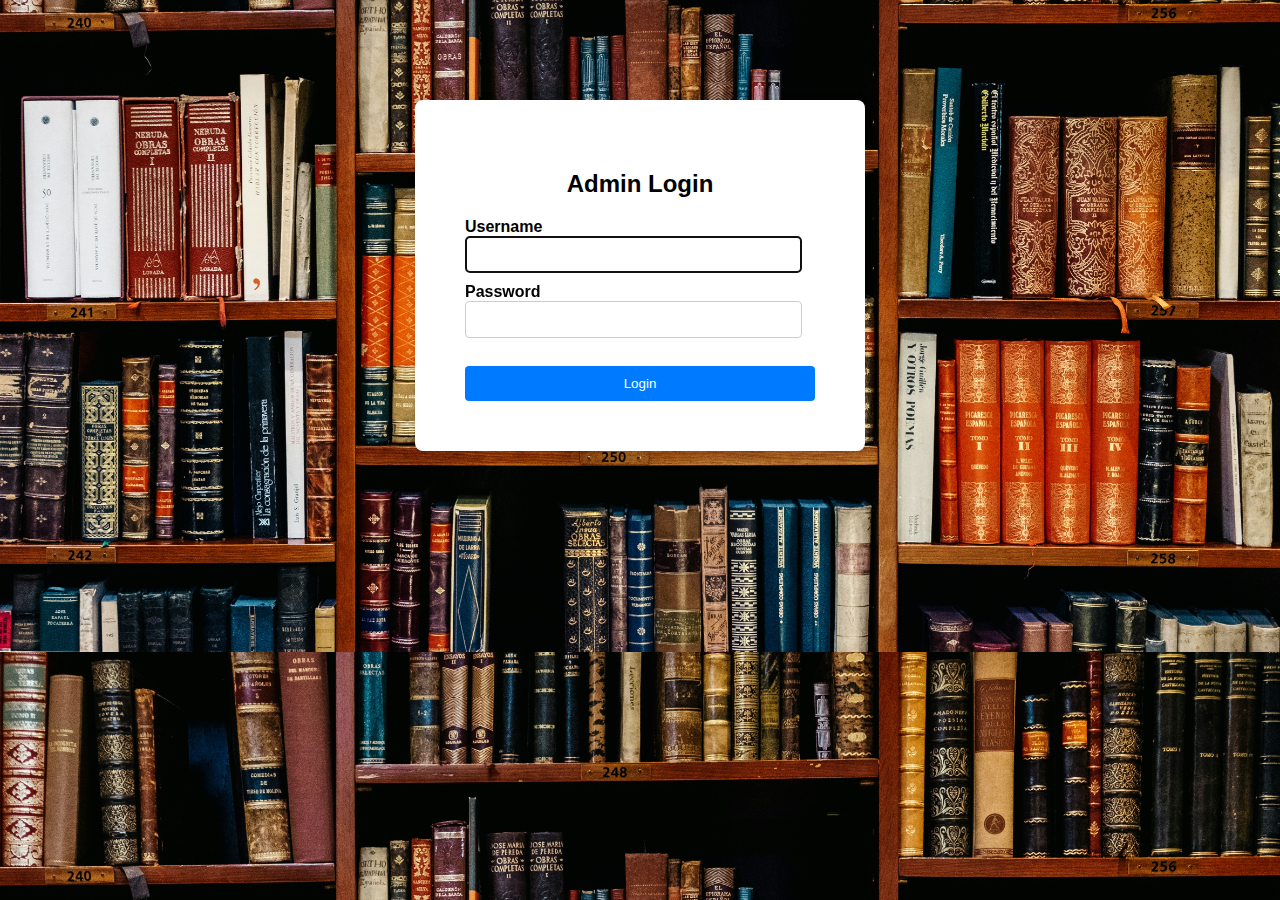
<file: BookStore/src/main/webapp/Admin.html>
<!DOCTYPE html>
<html>
<head>
<meta charset="ISO-8859-1">
<title>Admin Login</title>
<link rel="stylesheet" href="AdminLogin.css"/>
</head>
<body>
	<div class="login-container">
		<h2>Admin Login</h2>
		<form action="adminLogin" method="post">
			<label>Username</label>
			<input type="text" name="uName" required autofocus/><br>
			<label>Password</label>
			<input type="password" name="pWord" required/><br><br>
			<input type="submit" value="Login"/>
			
		</form>
	</div>
</body>
</html>
</file>
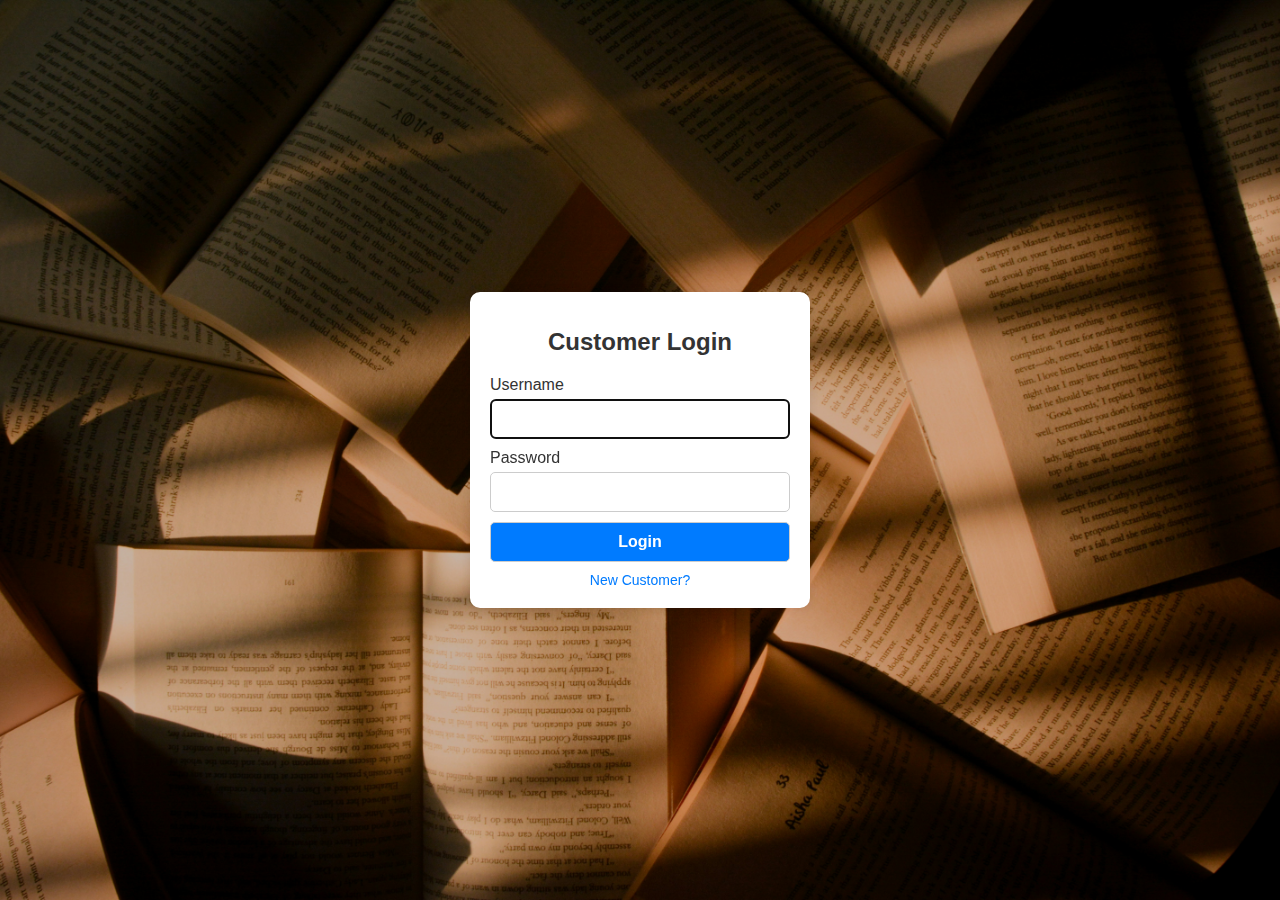
<file: BookStore/src/main/webapp/Customer.html>
<!DOCTYPE html>
<html lang="en">
<head>
    <meta charset="UTF-8">
    <meta name="viewport" content="width=device-width, initial-scale=1.0">
    <title>Customer Login</title>
    <link rel="stylesheet" href="CustomerStyle.css">
</head>
<body>
    <div class="container">
        <form action="customerLogin" method="post">
            <h1>Customer Login</h1>
            <label for="uName">Username</label>
            <input type="text" id="uName" name="uName" required autofocus>
            <label for="pWord">Password</label>
            <input type="password" id="pWord" name="pWord" required>
            <input type="submit" value="Login">
            <a href="CustomerReg.html">New Customer?</a>
        </form>
    </div>
</body>
</html>
</file>
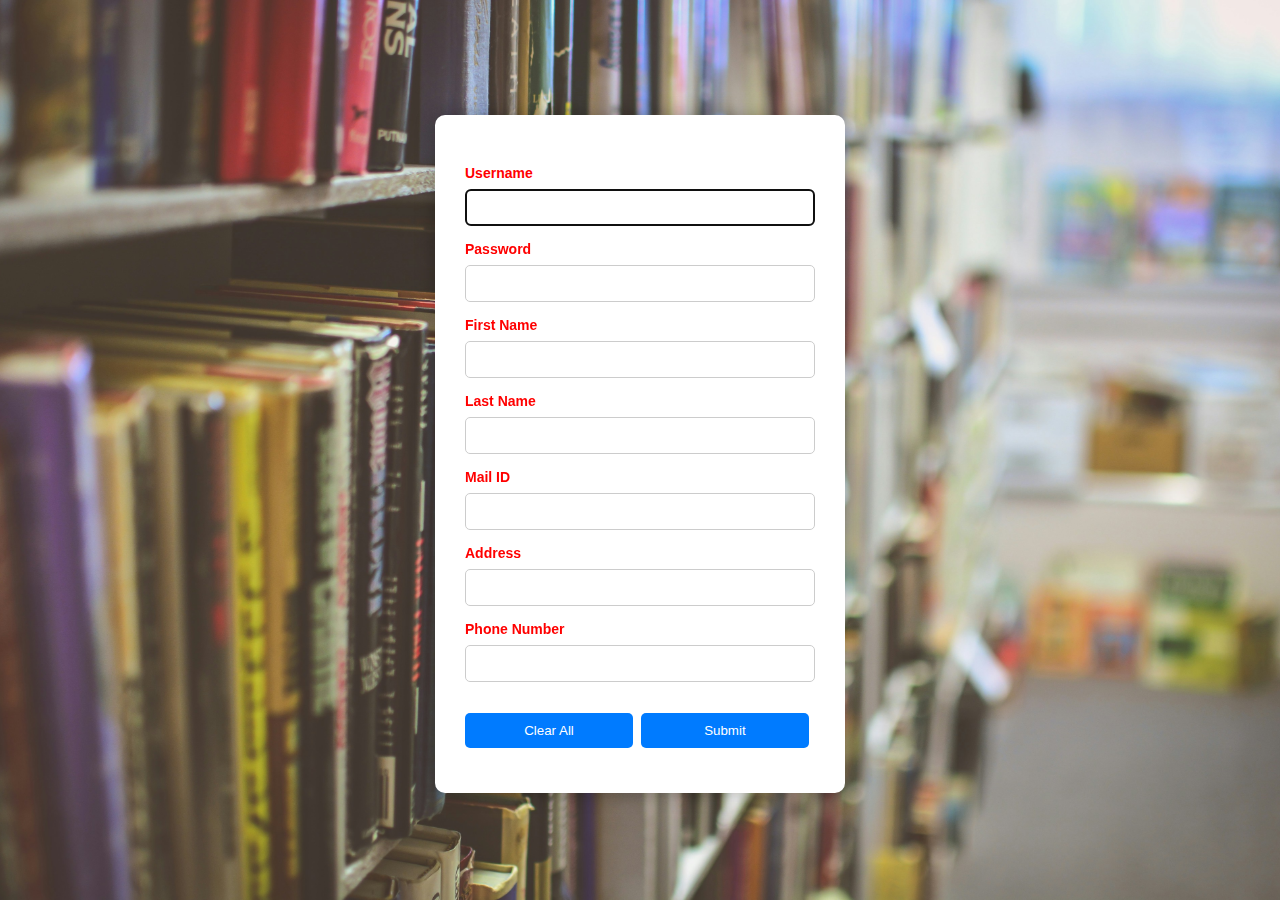
<file: BookStore/src/main/webapp/CustomerReg.html>
<!DOCTYPE html>
<html lang="en">
<head>
    <meta charset="UTF-8">
    <meta name="viewport" content="width=device-width, initial-scale=1.0">
    <title>Customer Registration</title>
    <link rel="stylesheet" type="text/css" href="CustomerRegStyle.css">
</head>
<body>
    <div  class="form-container error-message">
        <form action="customerRegServlet" method="post">
            <label for="uName">Username</label>
            <input type="text" id="uName" name="uName" autofocus required/><br>

            <label for="pWord">Password</label>
            <input type="text" id="pWord" name="pWord" required/><br>

            <label for="fName">First Name</label>
            <input type="text" id="fName" name="fName" required/><br>

            <label for="lName">Last Name</label>
            <input type="text" id="lName" name="lName" required/><br>

            <label for="mailId">Mail ID</label>
            <input type="text" id="mailId" name="mailId" required/><br>

            <label for="address">Address</label>
            <input type="text" id="address" name="address" required/><br>

            <label for="phNo">Phone Number</label>
            <input type="text" id="phNo" name="phNo" required/><br><br>

            <input type="reset" value="Clear All"/>
            <input type="submit" value="Submit"/>
        </form>
    </div>
</body>
</html>
</file>
<file: BookStore/src/main/webapp/AdminLogin.css>
@charset "ISO-8859-1";

/* styles.css */

body {
    font-family: Arial, sans-serif;
    background-image: url('bookstore1.jpg'); /* Path to your background image */
    background-size: cover;
    background-position: center;
    margin: 0;
    padding: 0;
}

.login-container {
    background-color: rgba(255, 255, 255, 1); /* Semi-transparent white background */
    padding: 50px;
    border-radius: 8px;
    box-shadow: 0 0 10px rgba(0, 0, 0, 0.1);
    width: 350px; /* Set the width of the container */
    margin: 0 auto; /* Center the container horizontally */
    margin-top: 100px; /* Adjust top margin as needed */
}

h2 {
    text-align: center;
}

label {
    font-weight: bold;
}

input[type="text"],
input[type="password"] {
	width:90%; 
    padding:10px;
    margin-bottom: 10px;
    border-radius: 4px;
    border: 1px solid #ccc;
}

input[type="submit"] {
    width: 100%;
    padding: 10px;
    border-radius: 4px;
    border: none;
    background-color: #007bff;
    color: #fff;
    cursor: pointer;
    transition: background-color 0.3s ease;
}

input[type="submit"]:hover {
    background-color: #0056b3;
}
</file>
<file: BookStore/src/main/webapp/CustomerStyle.css>
@charset "ISO-8859-1";

body {
    font-family: Arial, sans-serif;
    margin: 0;
    padding: 0;
    display: flex;
    justify-content: center;
    align-items: center;
    height: 100vh;
    background-image: url('mybook5.jpg');
    background-size: cover;
    background-position: center;
    color: #333; /* Set default text color */
}

.container {
    background-color: rgba(255, 255, 255, 1);
    padding: 20px;
    border-radius: 10px;
    box-shadow: 0px 0px 10px rgba(0, 0, 0, 0.1);
    width: 300px;
}

h1 {
    text-align: center;
    font-size: 24px; /* Adjust font size */
    margin-bottom: 20px; /* Add some margin */
}

label {
    display: block;
    margin-bottom: 5px;
}

input[type="text"],
input[type="password"],
input[type="submit"] {
    width: 100%;
    padding: 10px;
    margin-bottom: 10px;
    border: 1px solid #ccc;
    border-radius: 5px;
    box-sizing: border-box;
    font-size: 16px; /* Adjust font size */
}

input[type="submit"] {
    background-color: #007bff;
    color: #fff;
    cursor: pointer;
    transition: background-color 0.3s;
    font-weight: bold; /* Make the button text bold */
}

input[type="submit"]:hover {
    background-color: #0056b3;
}

a {
    display: block;
    text-align: center;
    text-decoration: none;
    color: #007bff;
    font-size: 14px; /* Adjust font size */
}

a:hover {
    color: #0056b3;
}
</file>
<file: BookStore/src/main/webapp/CustomerRegStyle.css>
@charset "ISO-8859-1";

body {
    font-family: Arial, sans-serif;
    margin: 0;
    padding: 0;
    display: flex;
    justify-content: center;
    align-items: center;
    height: 100vh;
    background-image: url('mybook2.jpg');
    background-size: cover;
    background-position: center;
}

.form-container {
    background-color: rgba(255, 255, 255, 1);
    padding: 30px;
    border-radius: 10px;
    box-shadow: 0px 0px 20px rgba(0, 0, 0, 0.3);
    width: 350px;
}

form {
    margin-top: 20px;
}

label {
    display: block;
    margin-bottom: 8px;
    font-weight: bold;
}

input[type="text"],
input[type="password"],
input[type="submit"],
input[type="reset"] {
    width: 100%;
    padding: 10px;
    margin-bottom: 15px;
    border: 1px solid #ccc;
    border-radius: 5px;
    box-sizing: border-box;
}

input[type="reset"],
input[type="submit"] {
    width: 48%;
    margin-right: 4px;
    background-color: #007bff;
    color: #fff;
    border: none;
    cursor: pointer;
    transition: background-color 0.3s;
}

input[type="reset"]:hover,
input[type="submit"]:hover {
    background-color: #0056b3;
}

input[type="submit"]:focus,
input[type="reset"]:focus {
    outline: none;
}

.error-message {
    color: rgb(255, 0, 0);
    font-size: 14px;
    margin-top: 8px;
}
</file>
